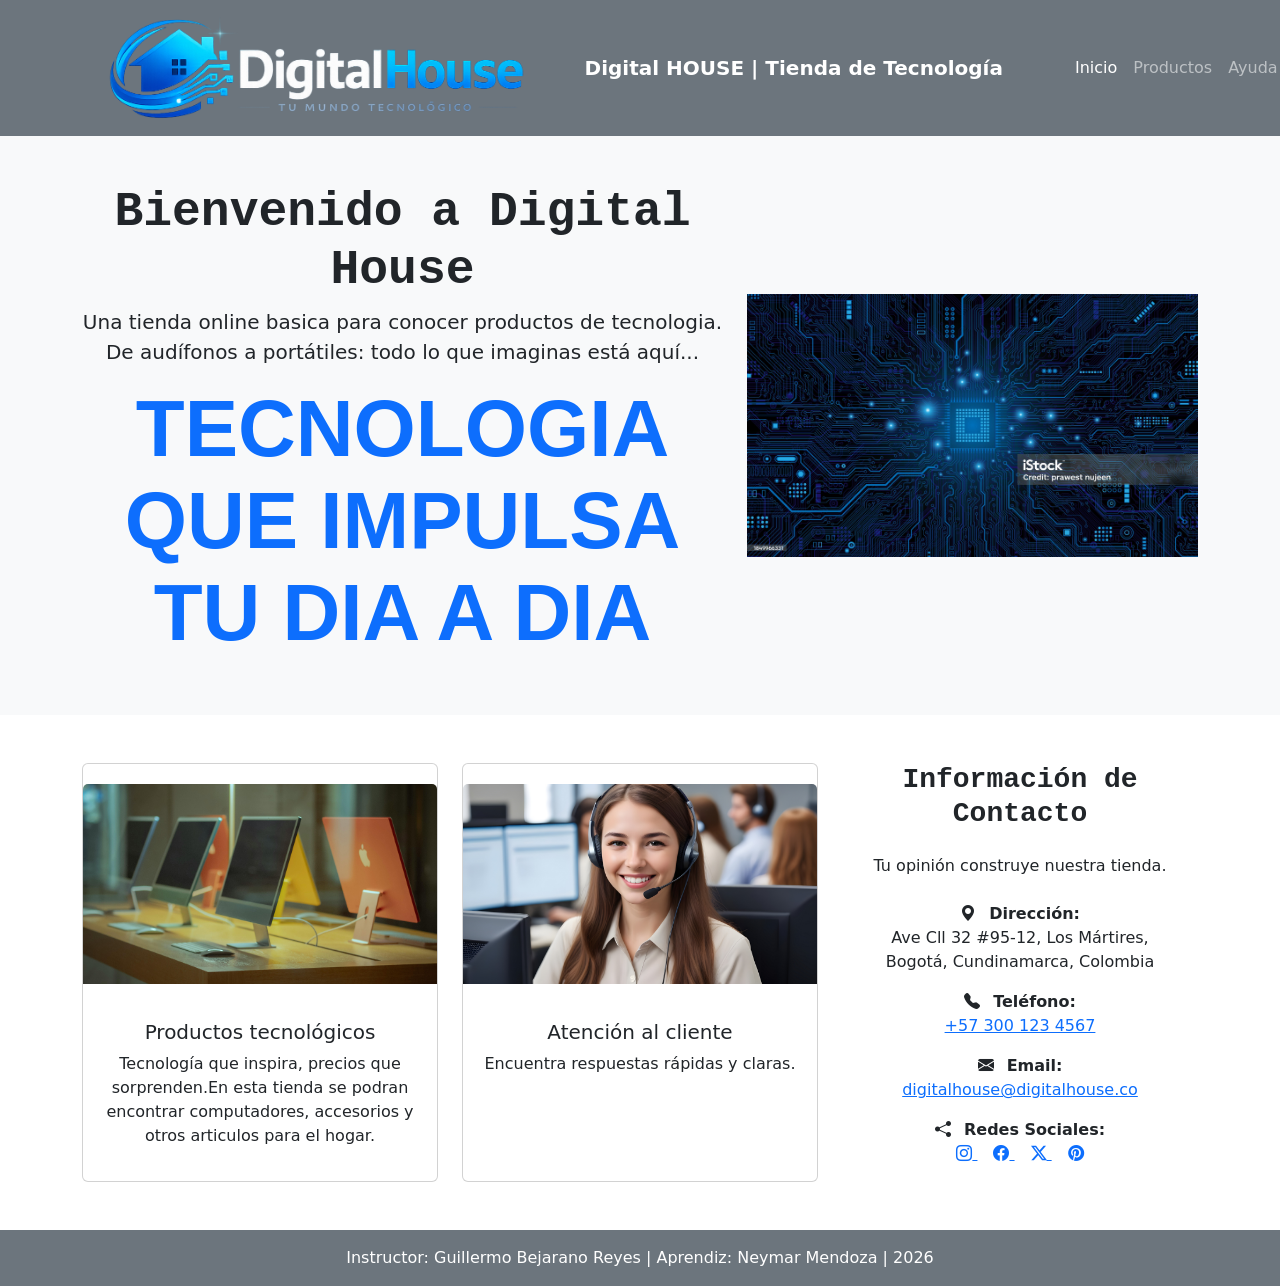
<file: frontend/index.html>
<!DOCTYPE html>
<html lang="es">
  <head>
    <meta charset="UTF-8" />
    <meta name="viewport" content="width=device-width, initial-scale=1.0" />
    <meta
      name="description"
      content="Pagina principal de una tienda online basica para aprendices."
    />
    <title>Digital House | Tienda online</title>
    <link rel="shortcut icon" href="./img/FAVICON_DIGITAL_HOUSE.png" type="image/x-icon" />
    <link
      href="https://cdn.jsdelivr.net/npm/bootstrap@5.3.8/dist/css/bootstrap.min.css"
      rel="stylesheet"
      integrity="sha384-sRIl4kxILFvY47J16cr9ZwB07vP4J8+LH7qKQnuqkuIAvNWLzeN8tE5YBujZqJLB"
      crossorigin="anonymous"
    />
    <link rel="stylesheet" href="css/estilos.css" />
    <link rel="stylesheet" href="https://cdn.jsdelivr.net/npm/bootstrap-icons@1.13.1/font/bootstrap-icons.min.css">
  </head>

  <body>
    <!-- Barra de navegacion principal -->
    <nav class="navbar navbar-expand-lg navbar-dark bg-secondary">
      <div class="container-fluid">
        <img
          src="./img/LOGO_PRINCIPAL_DIGITAL_HOUSE.png"
          alt="Logo de Digital House"
          class="navbar-brand img-logo img-fluid d-none d-lg-block p-0 m-0 mx-5"
        />
        <a class="navbar-brand fw-bold" href="index.html">Digital HOUSE | Tienda de Tecnología</a>
        <button
          class="navbar-toggler"
          type="button"
          data-bs-toggle="collapse"
          data-bs-target="#menuPrincipal"
          aria-controls="menuPrincipal"
          aria-expanded="false"
          aria-label="Abrir menu de navegacion"
        >
          <span class="navbar-toggler-icon"></span>
        </button>

        <div class="collapse navbar-collapse px-5" id="menuPrincipal">
          <ul class="navbar-nav ms-auto">
            <li class="nav-item">
              <a class="nav-link active" aria-current="page" href="index.html">Inicio</a>
            </li>
            <li class="nav-item">
              <a class="nav-link" href="productos.html">Productos</a>
            </li>
            <li class="nav-item">
              <a class="nav-link" href="ayuda.html">Ayuda</a>
            </li>
            <li class="nav-item">
              <a class="nav-link" href="contacto.html">Contacto</a>
            </li>
            <li class="nav-item">
               <a class="nav-link" href="login.html">Login</a>
            </li>
            
          </ul>
        </div>
      </div>

    </nav>
    

    <!-- Contenido principal de la tienda -->
    <main>
      <!-- Seccion hero -->
      <section class="bg-light py-5">
        <div class="container">
          <div class="row align-items-center">
            <div class="col-lg-7">
              <h1 class="display-5 fw-bold font-monospace">Bienvenido a Digital House</h1>
              <p class="lead">
                Una tienda online basica para conocer productos de tecnologia.
                De audífonos a portátiles: todo lo que imaginas está aquí...
              </p>
              <h2 class="texto-grande link-primary fw-bold"> TECNOLOGIA QUE IMPULSA TU DIA A DIA</h2>
            </div>
            <div class="h-100 col-lg-5 mt-lg-0 img-fluid">
                <img src="./img/istockphoto-1849966331-2048x2048.jpg" class="imagen-grande img-fluid w-100 h-100 object-fit-cover" alt="imagen de tecnologia" />
            </div>
          </div>
        </div>
      </section>

      <!-- Tarjetas informativas -->
      <section id="informacion" class="container py-5">
         <div class="row g-4">
          <div class="col-md-4">
            <div class="card h-100">
              <img
                src="./img/computadores/pexels-andrei-l-335499537-31145466.jpg"
                class="card-img-top img-card"
                alt="Productos tecnológicos">
              <div class="card-body">
                <h3 class="card-title h5">Productos tecnológicos</h3>
                <p class="card-text">
                  Tecnología que inspira, precios que sorprenden.En esta tienda se podran encontrar computadores, accesorios y
                  otros articulos para el hogar.
                </p>
              </div>
            </div>
          </div>

          <div class="col-md-4">
            <div class="card h-100">
              <img
                src="./img/sharifdesigns-call-center-8842194.jpg"
                class="card-img-top img-card"
                alt="Productos tecnológicos">
              <div class="card-body">
                <h3 class="card-title h5">Atención  al cliente</h3>
                <p class="card-text">
                  Encuentra respuestas rápidas y claras.
                </p>
              </div>
            </div>
          </div>

          <div class="col-md-4">
           <div class="container">
            <h3 class="fw-bold font-monospace mb-4">Información de Contacto</h3>
            <p class="mb-4">Tu opinión construye nuestra tienda.</p>

            <div class="mb-3">
              <i class="bi bi-geo-alt-fill me-2"></i>
              <strong>Dirección:</strong><br>
              Ave Cll 32 #95-12, Los Mártires,<br>
              Bogotá, Cundinamarca, Colombia
            </div>

            <div class="mb-3">
              <i class="bi bi-telephone-fill me-2"></i>
              <strong>Teléfono:</strong><br>
              <a href="tel:+573001234567">+57 300 123 4567</a>
            </div>

            <div class="mb-3">
              <i class="bi bi-envelope-fill me-2"></i>
              <strong>Email:</strong><br>
              <a href="mailto:digitalhouse@digitalhouse.co">digitalhouse@digitalhouse.co</a>
            </div>

            <div class="mb-3">
              <i class="bi bi-share-fill me-2"></i>
              <strong>Redes Sociales:</strong><br>
              <a href="https://www.instagram.com" target="_blank" class="me-3">
                <i class="bi bi-instagram"></i>
              </a>
              <a href="https://www.facebook.com" target="_blank" class="me-3">
                <i class="bi bi-facebook"></i>
              </a>
              <a href="https://www.twitter.com" target="_blank" class="me-3">
                <i class="bi bi-twitter-x"></i>
              </a>
              <a href="https://www.pinterest.com" target="_blank">
                <i class="bi bi-pinterest"></i>
              </a>
            </div>
          </div>
        
          </div>
        </div>
      </section>
    </main>

    <!-- Pie de pagina -->
    <footer class="bg-secondary text-white text-center py-3">
      <p class="mb-0">Instructor: Guillermo Bejarano Reyes | Aprendiz: Neymar Mendoza | 2026</p>
    </footer>

    <script src="https://cdn.jsdelivr.net/npm/bootstrap@5.3.8/dist/js/bootstrap.bundle.min.js" integrity="sha384-FKyoEForCGlyvwx9Hj09JcYn3nv7wiPVlz7YYwJrWVcXK/BmnVDxM+D2scQbITxI" crossorigin="anonymous"></script>
    <script src="js/script.js"></script>
  </body>
</html>
</file>
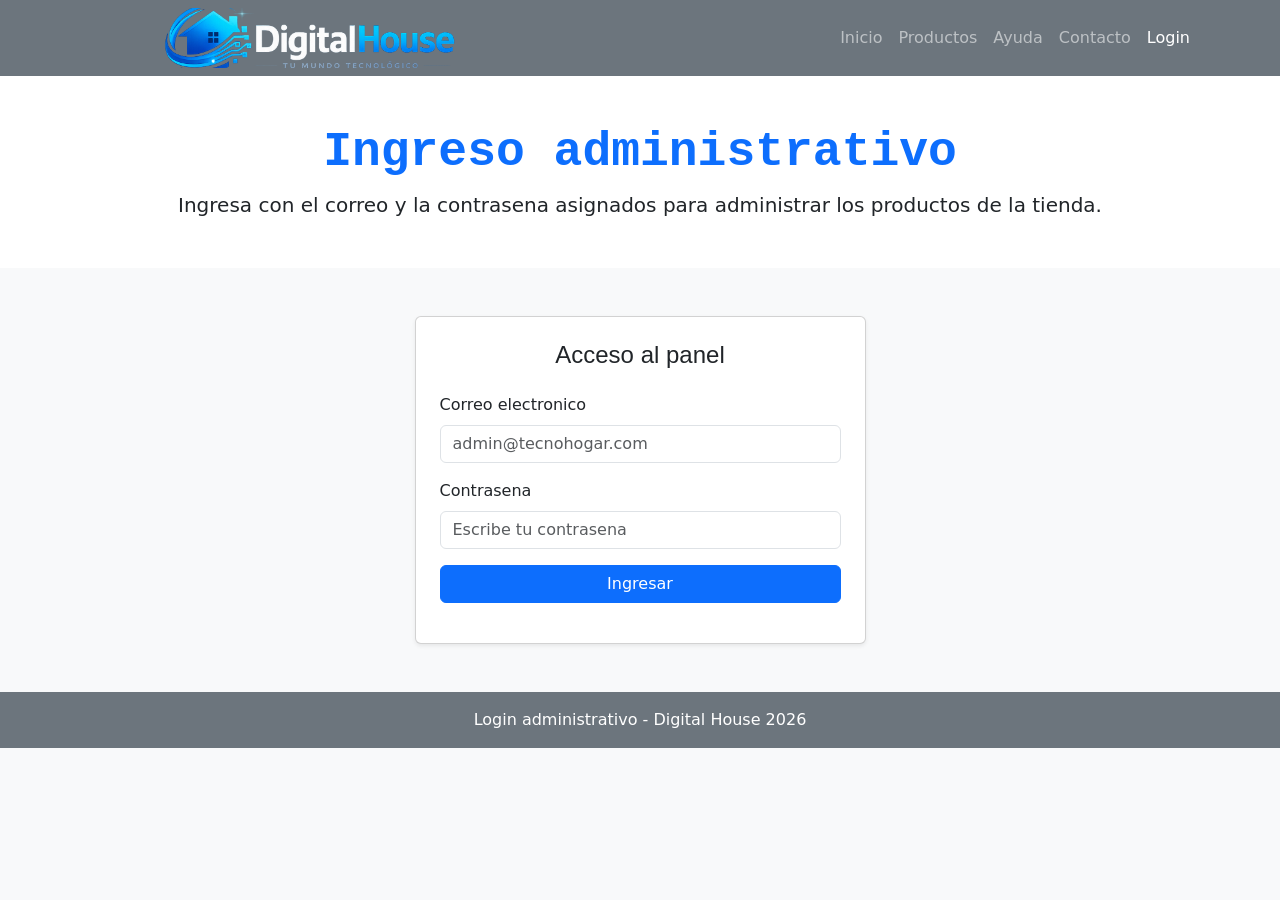
<file: frontend/admin-productos.html>
<!DOCTYPE html>
<html lang="es">
<head>
    <meta charset="UTF-8">
    <meta name="viewport" content="width=device-width, initial-scale=1.0">
    <title>Administracion de productos</title>
    <link rel="shortcut icon" href="./img/FAVICON_DIGITAL_HOUSE.png" type="image/x-icon">
    <link
        href="https://cdn.jsdelivr.net/npm/bootstrap@5.3.8/dist/css/bootstrap.min.css"
        rel="stylesheet"
        integrity="sha384-sRIl4kxILFvY47J16cr9ZwB07vP4J8+LH7qKQnuqkuIAvNWLzeN8tE5YBujZqJLB"
        crossorigin="anonymous"
    >
    <link rel="stylesheet" href="css/estilos.css">
</head>
<body>
    <nav class="navbar navbar-expand-lg navbar-dark bg-secondary">
        <div class="container">
            <div> 
               <img
                 src="./img/LOGO_PRINCIPAL_DIGITAL_HOUSE.png"
                 alt="Logo de Digital House"
                class="navbar-brand img-logo-pg img-fluid d-none d-lg-block p-0 m-0 mx-5" /> 
            </div>
            <button
                class="navbar-toggler"
                type="button"
                data-bs-toggle="collapse"
                data-bs-target="#menuPrincipal"
                aria-controls="menuPrincipal"
                aria-expanded="false"
                aria-label="Abrir menu de navegacion"
            >
                <span class="navbar-toggler-icon"></span>
            </button>

            <div class="collapse navbar-collapse" id="menuPrincipal">
                <ul class="navbar-nav ms-auto">
                    <li class="nav-item">
                        <a class="nav-link" href="index.html">Inicio</a>
                    </li>
                    <li class="nav-item">
                        <a class="nav-link" href="productos.html">Productos</a>
                    </li>
                    <li class="nav-item">
                        <a class="nav-link" href="ayuda.html">Ayuda</a>
                    </li>
                    <li class="nav-item">
                        <a class="nav-link" href="contacto.html">Contacto</a>
                    </li>
                    <li class="nav-item ms-lg-3 mt-2 mt-lg-0">
                        <button type="button" class="btn btn-outline-light btn-sm" id="btnCerrarSesion">
                            Cerrar sesion
                        </button>
                    </li>
                </ul>
            </div>
        </div>
    </nav>

    <main class="container my-5">
        <section class="mb-4">
            <h1 class="fw-bold">Administracion de productos</h1>
            <p class="text-muted mb-0">Registra, consulta y administra los productos de la tienda online.</p>
        </section>

        <section class="mb-5">
            <h2 class="h4 mb-3">Formulario de producto</h2>

            <form id="formProducto" class="row g-3">
                <div class="col-12 col-md-6">
                    <label for="nombre" class="form-label">Nombre</label>
                    <input type="text" class="form-control" id="nombre" name="nombre" placeholder="Ejemplo: Teclado mecanico" required>
                </div>

                <div class="col-12 col-md-6">
                    <label for="categoria" class="form-label">Categoria</label>
                    <input type="text" class="form-control" id="categoria" name="categoria" placeholder="Ejemplo: Perifericos" required>
                </div>

                <div class="col-12">
                    <label for="descripcion" class="form-label">Descripcion</label>
                    <textarea class="form-control" id="descripcion" name="descripcion" rows="3" placeholder="Escribe una descripcion breve del producto" required></textarea>
                </div>

                <div class="col-12 col-md-4">
                    <label for="precio" class="form-label">Precio</label>
                    <input type="number" class="form-control" id="precio" name="precio" min="0" step="100" placeholder="160000" required>
                </div>

                <div class="col-12 col-md-4">
                    <label for="stock" class="form-label">Stock</label>
                    <input type="number" class="form-control" id="stock" name="stock" min="0" step="1" placeholder="10" required>
                </div>

                <div class="col-12 col-md-4">
                    <label for="imagen" class="form-label">Imagen</label>
                    <input type="text" class="form-control" id="imagen" name="imagen" placeholder="img/producto.jpg" required>
                </div>

                <div class="col-12">
                    <button type="submit" class="btn btn-primary">Guardar producto</button>
                </div>
            </form>
        </section>

        <section>
            <h2 class="h4 mb-3">Lista de productos</h2>

            <div class="table-responsive">
                <table id="tablaProductos" class="table table-striped table-bordered align-middle">
                    <thead class="table-primary">
                        <tr>
                            <th scope="col">Nombre</th>
                            <th scope="col">Descripcion</th>
                            <th scope="col">Precio</th>
                            <th scope="col">Categoria</th>
                            <th scope="col">Stock</th>
                            <th scope="col">Imagen</th>
                            <th scope="col">Acciones</th>
                        </tr>
                    </thead>
                    <tbody>
                        <tr>
                            <td>Portatil estudiantil</td>
                            <td>Equipo ideal para tareas y clases virtuales.</td>
                            <td>$1.850.000</td>
                            <td>Tecnologia</td>
                            <td>5</td>
                            <td>img/portatil.jpg</td>
                            <td>
                                <button type="button" class="btn btn-warning btn-sm">Editar</button>
                                <button type="button" class="btn btn-danger btn-sm">Eliminar</button>
                            </td>
                        </tr>
                        <tr>
                            <td>Audifonos bluetooth</td>
                            <td>Audifonos comodos para estudiar y escuchar musica.</td>
                            <td>$120.000</td>
                            <td>Audio</td>
                            <td>12</td>
                            <td>img/audifonos.jpg</td>
                            <td>
                                <button type="button" class="btn btn-warning btn-sm">Editar</button>
                                <button type="button" class="btn btn-danger btn-sm">Eliminar</button>
                            </td>
                        </tr>
                    </tbody>
                </table>
            </div>
        </section>
    </main>

    <footer class="bg-secondary text-white text-center py-3">
        <div class="container">
            <p class="mb-0">Tienda Online - Digital House 2026</p>
        </div>
    </footer>

    <script
        src="https://cdn.jsdelivr.net/npm/bootstrap@5.3.8/dist/js/bootstrap.bundle.min.js"
        integrity="sha384-FKyoEForCGlyvwx9Hj09JcYn3nv7wiPVlz7YYwJrWVcXK/BmnVDxM+D2scQbITxI"
        crossorigin="anonymous"
    ></script>
    <script src="js/script.js"></script>
    <script src="js/auth.js"></script>
    <script src="js/productos.js"></script>
</body>
</html>
</file>
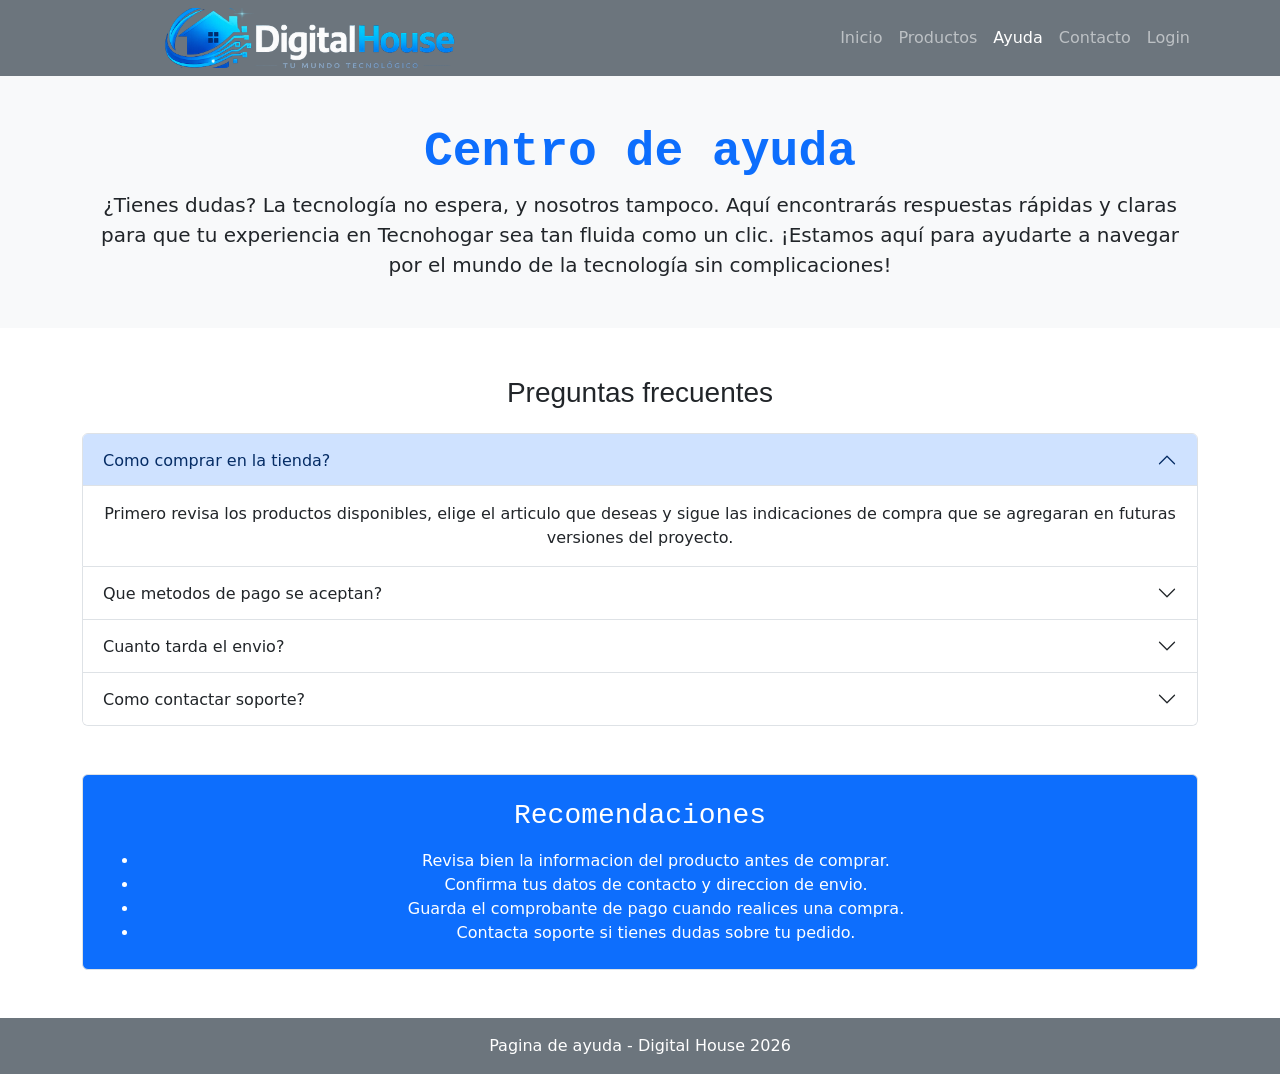
<file: frontend/ayuda.html>
<!DOCTYPE html>
<html lang="es">
  <head>
    <meta charset="UTF-8" />
    <meta name="viewport" content="width=device-width, initial-scale=1.0" />
    <meta
      name="description"
      content="Centro de ayuda de una tienda online basica para aprendices."
    />
    <title>Centro de ayuda | Digital House</title>
    <link rel="shortcut icon" href="./img/FAVICON_DIGITAL_HOUSE.png" type="image/x-icon" />
    <link
      href="https://cdn.jsdelivr.net/npm/bootstrap@5.3.8/dist/css/bootstrap.min.css"
      rel="stylesheet"
      integrity="sha384-sRIl4kxILFvY47J16cr9ZwB07vP4J8+LH7qKQnuqkuIAvNWLzeN8tE5YBujZqJLB"
      crossorigin="anonymous"
    />
    <link rel="stylesheet" href="css/estilos.css" />
     <link rel="stylesheet" href="https://cdn.jsdelivr.net/npm/bootstrap-icons@1.13.1/font/bootstrap-icons.min.css">
  </head>

  <body>
    <!-- Barra de navegacion principal -->
    <nav class="navbar navbar-expand-lg navbar-dark bg-secondary">
      <div class="container">
        <div> 
               <img
                 src="./img/LOGO_PRINCIPAL_DIGITAL_HOUSE.png"
                 alt="Logo de Digital House"
                class="navbar-brand img-logo-pg img-fluid d-none d-lg-block p-0 m-0 mx-5" /> 
            </div>
        <button
          class="navbar-toggler"
          type="button"
          data-bs-toggle="collapse"
          data-bs-target="#menuPrincipal"
          aria-controls="menuPrincipal"
          aria-expanded="false"
          aria-label="Abrir menu de navegacion"
        >
          <span class="navbar-toggler-icon"></span>
        </button>

        <div class="collapse navbar-collapse" id="menuPrincipal">
          <ul class="navbar-nav ms-auto">
            <li class="nav-item">
              <a class="nav-link" href="index.html">Inicio</a>
            </li>
            <li class="nav-item">
              <a class="nav-link" href="productos.html">Productos</a>
            </li>
            <li class="nav-item">
              <a class="nav-link active" aria-current="page" href="ayuda.html">Ayuda</a>
            </li>
            <li class="nav-item">
              <a class="nav-link" href="contacto.html">Contacto</a>
            </li>
            <li class="nav-item">
               <a class="nav-link" href="login.html">Login</a>
            </li>
          </ul>
        </div>
      </div>
    </nav>

    <main>
      <!-- Presentacion del centro de ayuda -->
      <section class="bg-light py-5">
        <div class="container">
          <h1 class="display-5 link-primary font-monospace fw-bold">Centro de ayuda</h1>
          <p class="lead mb-0">
            ¿Tienes dudas? La tecnología no espera, y nosotros tampoco. Aquí encontrarás respuestas rápidas y claras para que tu experiencia en Tecnohogar sea tan fluida como un clic. ¡Estamos aquí para ayudarte a navegar por el mundo de la tecnología sin complicaciones!
          </p>
        </div>
      </section>

      <!-- Preguntas frecuentes -->
      <section class="container py-5">
        <h2 class="h3 mb-4">Preguntas frecuentes</h2>

        <div class="accordion" id="preguntasFrecuentes">
          <div class="accordion-item">
            <h3 class="accordion-header">
              <button
                class="accordion-button"
                type="button"
                data-bs-toggle="collapse"
                data-bs-target="#preguntaUno"
                aria-expanded="true"
                aria-controls="preguntaUno"
              >
                Como comprar en la tienda?
              </button>
            </h3>
            <div
              id="preguntaUno"
              class="accordion-collapse collapse show"
              data-bs-parent="#preguntasFrecuentes"
            >
              <div class="accordion-body">
                Primero revisa los productos disponibles, elige el articulo que
                deseas y sigue las indicaciones de compra que se agregaran en
                futuras versiones del proyecto.
              </div>
            </div>
          </div>

          <div class="accordion-item">
            <h3 class="accordion-header">
              <button
                class="accordion-button collapsed"
                type="button"
                data-bs-toggle="collapse"
                data-bs-target="#preguntaDos"
                aria-expanded="false"
                aria-controls="preguntaDos"
              >
                Que metodos de pago se aceptan?
              </button>
            </h3>
            <div
              id="preguntaDos"
              class="accordion-collapse collapse"
              data-bs-parent="#preguntasFrecuentes"
            >
              <div class="accordion-body">
                Por ahora esta pagina es un ejemplo educativo. Mas adelante se
                podrian agregar pagos contra entrega, transferencia bancaria o
                pagos en linea.
              </div>
            </div>
          </div>

          <div class="accordion-item">
            <h3 class="accordion-header">
              <button
                class="accordion-button collapsed"
                type="button"
                data-bs-toggle="collapse"
                data-bs-target="#preguntaTres"
                aria-expanded="false"
                aria-controls="preguntaTres"
              >
                Cuanto tarda el envio?
              </button>
            </h3>
            <div
              id="preguntaTres"
              class="accordion-collapse collapse"
              data-bs-parent="#preguntasFrecuentes"
            >
              <div class="accordion-body">
                El tiempo de envio dependera de la ciudad y del producto. En
                una tienda real se debe informar este dato antes de finalizar la
                compra.
              </div>
            </div>
          </div>

          <div class="accordion-item">
            <h3 class="accordion-header">
              <button
                class="accordion-button collapsed"
                type="button"
                data-bs-toggle="collapse"
                data-bs-target="#preguntaCuatro"
                aria-expanded="false"
                aria-controls="preguntaCuatro"
              >
                Como contactar soporte?
              </button>
            </h3>
            <div
              id="preguntaCuatro"
              class="accordion-collapse collapse"
              data-bs-parent="#preguntasFrecuentes"
            >
              <div class="accordion-body">
                Puedes ingresar a la pagina de contacto para enviar tus datos y
                escribir el motivo de tu consulta.
              </div>
            </div>
          </div>
        </div>
      </section>

      <!-- Recomendaciones para el usuario -->
      <section class="container pb-5">
        <div class="p-4 bg-primary  border rounded">
          <h2 class="h3 mb-3 text-white font-monospace">Recomendaciones</h2>
          <ul class="mb-0 text-white">
            <li>Revisa bien la informacion del producto antes de comprar.</li>
            <li>Confirma tus datos de contacto y direccion de envio.</li>
            <li>Guarda el comprobante de pago cuando realices una compra.</li>
            <li>Contacta soporte si tienes dudas sobre tu pedido.</li>
          </ul>
        </div>
      </section>
    </main>

    <!-- Pie de pagina -->
    <footer class="bg-secondary text-white text-center py-3">
      <p class="mb-0">Pagina de ayuda - Digital House 2026</p>
    </footer>

    <script src="https://cdn.jsdelivr.net/npm/bootstrap@5.3.8/dist/js/bootstrap.bundle.min.js" 
    integrity="sha384-FKyoEForCGlyvwx9Hj09JcYn3nv7wiPVlz7YYwJrWVcXK/BmnVDxM+D2scQbITxI" crossorigin="anonymous"></script>
    <script src="js/script.js"></script>
  </body>
</html>
</file>
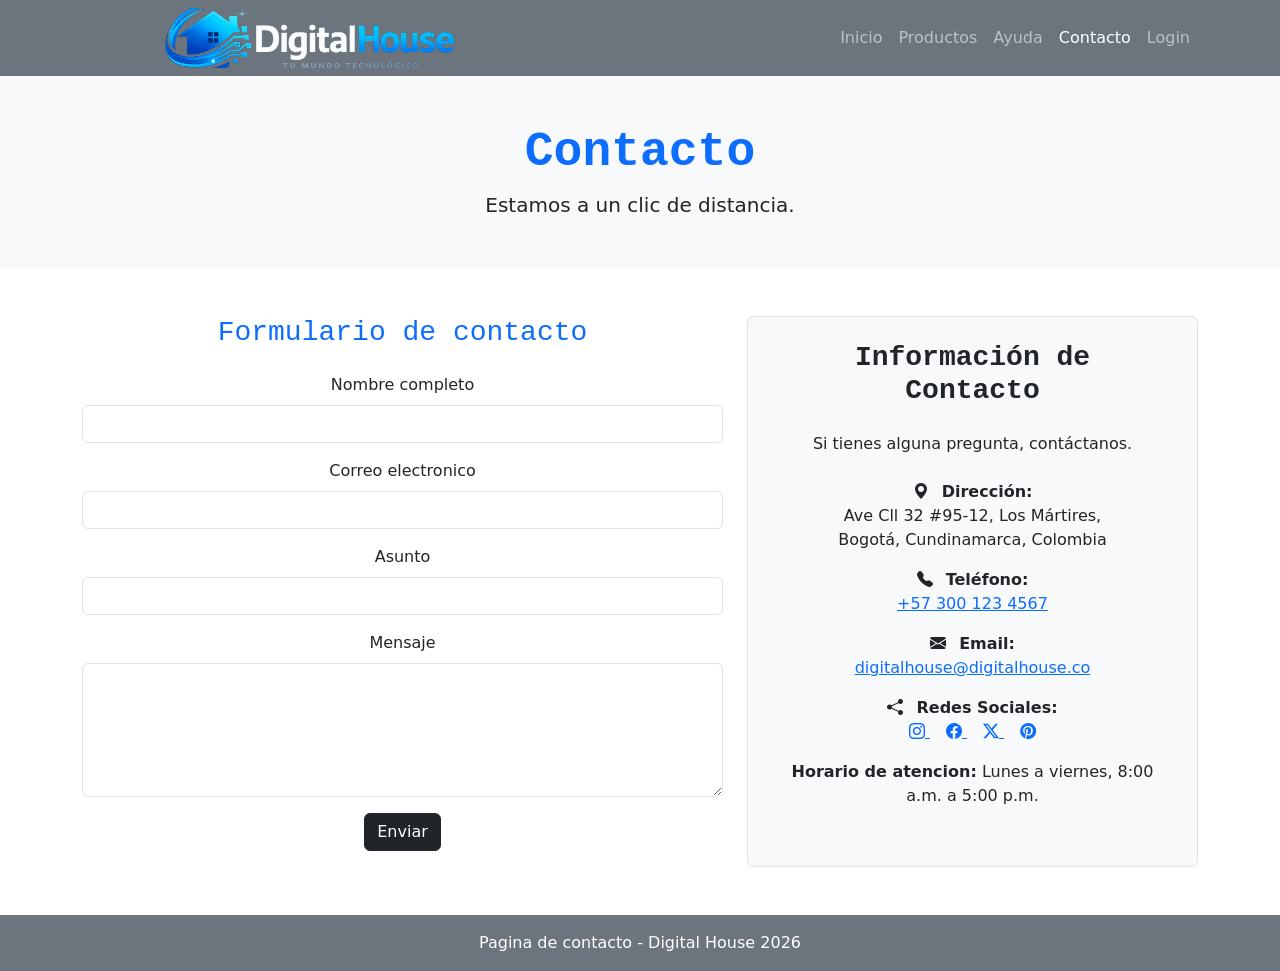
<file: frontend/contacto.html>
<!DOCTYPE html>
<html lang="es">
  <head>
    <meta charset="UTF-8" />
    <meta name="viewport" content="width=device-width, initial-scale=1.0" />
    <meta
      name="description"
      content="Pagina de contacto de una tienda online basica para aprendices."
    />
    <title>Contacto | Digital House</title>
    <link rel="shortcut icon" href="./img/FAVICON_DIGITAL_HOUSE.png" type="image/x-icon">
     <link rel="stylesheet" href="https://cdn.jsdelivr.net/npm/bootstrap-icons@1.13.1/font/bootstrap-icons.min.css">
    <link href="https://cdn.jsdelivr.net/npm/bootstrap@5.3.8/dist/css/bootstrap.min.css" rel="stylesheet" integrity="sha384-sRIl4kxILFvY47J16cr9ZwB07vP4J8+LH7qKQnuqkuIAvNWLzeN8tE5YBujZqJLB" crossorigin="anonymous">
    <link rel="stylesheet" href="css/estilos.css" />
  </head>

  <body>
    <!-- Barra de navegacion principal -->
    <nav class="navbar navbar-expand-lg navbar-dark bg-secondary">
      <div class="container">
         <div> 
               <img
                 src="./img/LOGO_PRINCIPAL_DIGITAL_HOUSE.png"
                 alt="Logo de Digital House"
                class="navbar-brand img-logo-pg img-fluid d-none d-lg-block p-0 m-0 mx-5" /> 
            </div>
            
        <button
          class="navbar-toggler"
          type="button"
          data-bs-toggle="collapse"
          data-bs-target="#menuPrincipal"
          aria-controls="menuPrincipal"
          aria-expanded="false"
          aria-label="Abrir menu de navegacion"
        >
          <span class="navbar-toggler-icon"></span>
        </button>

        <div class="collapse navbar-collapse" id="menuPrincipal">
          <ul class="navbar-nav ms-auto">
            <li class="nav-item">
              <a class="nav-link" href="index.html">Inicio</a>
            </li>
            <li class="nav-item">
              <a class="nav-link" href="productos.html">Productos</a>
            </li>
            <li class="nav-item">
              <a class="nav-link" href="ayuda.html">Ayuda</a>
            </li>
            <li class="nav-item">
              <a class="nav-link active" aria-current="page" href="contacto.html">Contacto</a>
            </li>
            <li class="nav-item">
               <a class="nav-link" href="login.html">Login</a>
            </li>
            
          </ul>
        </div>
      </div>
    </nav>

    <main>
      <!-- Presentacion de la pagina -->
      <section class="bg-light py-5">
        <div class="container">
          <h1 class="display-5 link-primary font-monospace fw-bold">Contacto</h1>
          <p class="lead mb-0">
           Estamos a un clic de distancia.
          </p>
        </div>
      </section>

      <section class="container py-5">
        <div class="row g-4">
          <!-- Formulario de contacto -->
          <div class="col-lg-7">
            <h2 class="h3 font-monospace link-primary mb-4">Formulario de contacto</h2>

            <form id="formulario">
              <div class="mb-3">
                <label for="nombre" class="form-label">Nombre completo</label>
                <input
                  type="text"
                  class="form-control"
                  id="nombre"
                  name="nombre"/>
              </div>

              <div class="mb-3">
                <label for="correo" class="form-label">Correo electronico</label>
                <input
                  type="email"
                  class="form-control"
                  id="correo"
                  name="correo"/>
              </div>

              <div class="mb-3">
                <label for="asunto" class="form-label">Asunto</label>
                <input
                  type="text"
                  class="form-control"
                  id="asunto"
                  name="asunto"/>
              </div>

              <div class="mb-3">
                <label for="mensaje" class="form-label">Mensaje</label>
                <textarea
                  class="form-control"
                  id="mensaje"
                  name="mensaje"
                  rows="5"></textarea>
              </div>
              <button type="submit" class="btn btn-dark">Enviar</button>
              <div id="respuesta" class="mt-3"></div>
           </form>
         </div>

          <!-- Informacion de contacto ficticia -->
          <div class="col-lg-5">
            <div class="p-4 bg-light border rounded h-100">
              <div class="container">
                 <h3 class="fw-bold font-monospace mb-4">Información de Contacto</h3>
                 <p class="mb-4">Si tienes alguna pregunta, contáctanos.</p>

                <div class="mb-3">
                  <i class="bi bi-geo-alt-fill me-2"></i>
                  <strong>Dirección:</strong><br>
                  Ave Cll 32 #95-12, Los Mártires,<br>
                  Bogotá, Cundinamarca, Colombia
                </div>

                <div class="mb-3">
                  <i class="bi bi-telephone-fill me-2"></i>
                  <strong>Teléfono:</strong><br>
                  <a href="tel:+573001234567">+57 300 123 4567</a>
                </div>

                <div class="mb-3">
                  <i class="bi bi-envelope-fill me-2"></i>
                  <strong>Email:</strong><br>
                  <a href="mailto:digitalhouse@digitalhouse.co">digitalhouse@digitalhouse.co</a>
                </div>

                <div class="mb-3">
                  <i class="bi bi-share-fill me-2"></i>
                  <strong>Redes Sociales:</strong><br>
                  <a href="https://www.instagram.com" target="_blank" class="me-3">
                    <i class="bi bi-instagram"></i>
                  </a>
                  <a href="https://www.facebook.com" target="_blank" class="me-3">
                    <i class="bi bi-facebook"></i>
                  </a>
                  <a href="https://www.twitter.com" target="_blank" class="me-3">
                    <i class="bi bi-twitter-x"></i>
                  </a>
                  <a href="https://www.pinterest.com" target="_blank">
                    <i class="bi bi-pinterest"></i>
                  </a>
                </div>
          </div>
              <p class="mb-0">
                <strong>Horario de atencion:</strong> Lunes a viernes,
                8:00 a.m. a 5:00 p.m.
              </p>
            </div>
          </div>
        </div>
      </section>
    </main>

    <!-- Pie de pagina -->
    <footer class="bg-secondary text-white text-center py-3">
      <p class="mb-0">Pagina de contacto - Digital House 2026</p>
    </footer>

    <script src="https://cdn.jsdelivr.net/npm/bootstrap@5.3.8/dist/js/bootstrap.bundle.min.js" integrity="sha384-FKyoEForCGlyvwx9Hj09JcYn3nv7wiPVlz7YYwJrWVcXK/BmnVDxM+D2scQbITxI" crossorigin="anonymous"></script>
    <script src="js/script.js"></script>
  </body>
</html>
</file>
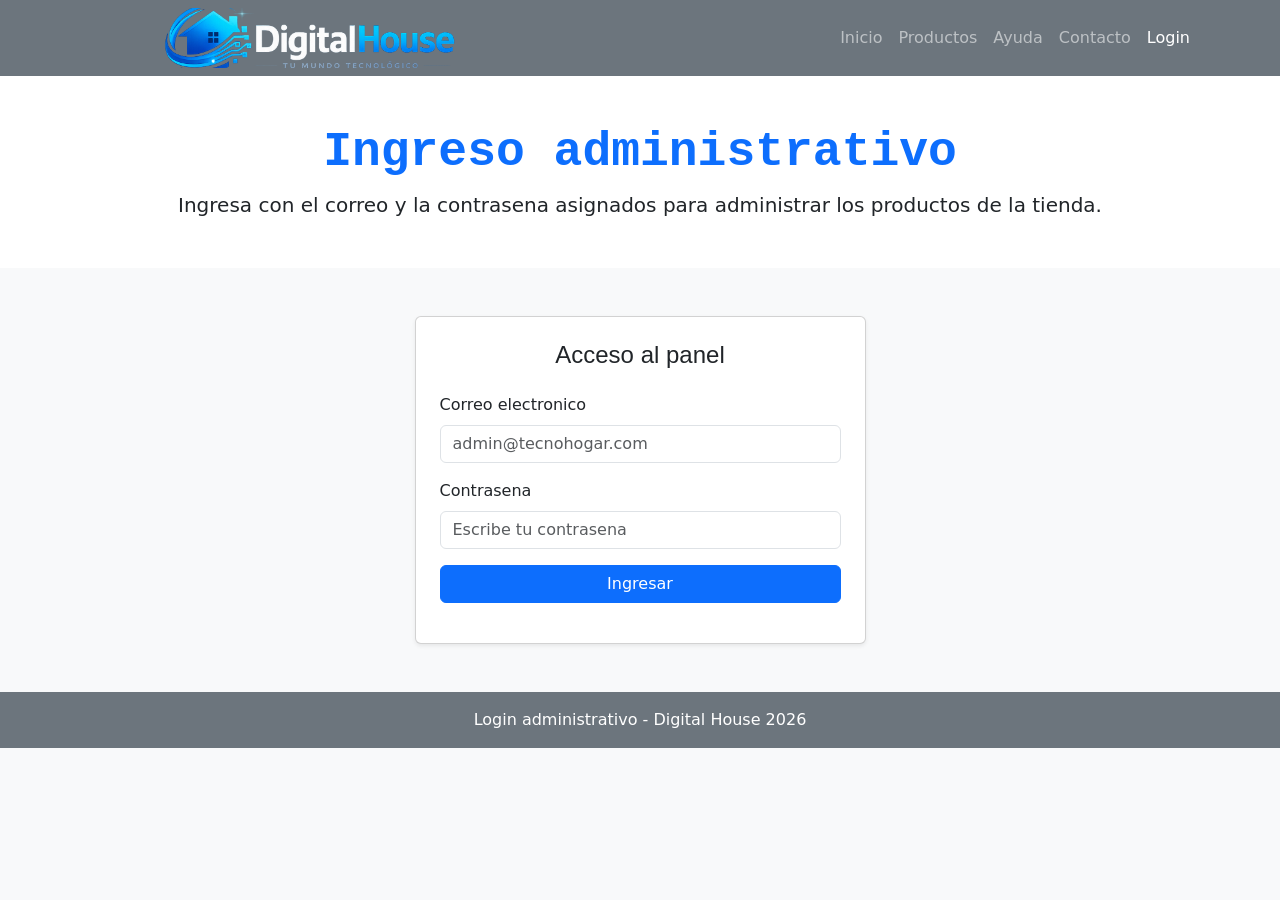
<file: frontend/login.html>
<!DOCTYPE html>
<html lang="es">
<head>
    <meta charset="UTF-8">
    <meta name="viewport" content="width=device-width, initial-scale=1.0">
    <meta
        name="description"
        content="Ingreso administrativo para la tienda online Tecnohogar."
    >
    <title>Login administrativo | Digital House</title>
    <link rel="shortcut icon" href="./img/FAVICON_DIGITAL_HOUSE.png" type="image/x-icon">
    <link
        href="https://cdn.jsdelivr.net/npm/bootstrap@5.3.8/dist/css/bootstrap.min.css"
        rel="stylesheet"
        integrity="sha384-sRIl4kxILFvY47J16cr9ZwB07vP4J8+LH7qKQnuqkuIAvNWLzeN8tE5YBujZqJLB"
        crossorigin="anonymous"
    >
    <link rel="stylesheet" href="css/estilos.css">
</head>
<body class="bg-light">
    <!-- Barra de navegacion principal -->
    <nav class="navbar navbar-expand-lg navbar-dark bg-secondary">
        <div class="container">
            <div> 
               <img
                 src="./img/LOGO_PRINCIPAL_DIGITAL_HOUSE.png"
                 alt="Logo de Digital House"
                class="navbar-brand img-logo-pg img-fluid d-none d-lg-block p-0 m-0 mx-5" /> 
            </div>
            <button
                class="navbar-toggler"
                type="button"
                data-bs-toggle="collapse"
                data-bs-target="#menuPrincipal"
                aria-controls="menuPrincipal"
                aria-expanded="false"
                aria-label="Abrir menu de navegacion"
            >
                <span class="navbar-toggler-icon"></span>
            </button>

            <div class="collapse navbar-collapse" id="menuPrincipal">
                <ul class="navbar-nav ms-auto">
                    <li class="nav-item">
                        <a class="nav-link" href="index.html">Inicio</a>
                    </li>
                    <li class="nav-item">
                        <a class="nav-link" href="productos.html">Productos</a>
                    </li>
                    <li class="nav-item">
                        <a class="nav-link" href="ayuda.html">Ayuda</a>
                    </li>
                    <li class="nav-item">
                        <a class="nav-link" href="contacto.html">Contacto</a>
                    </li>
                    <li class="nav-item">
                        <a class="nav-link active" aria-current="page" href="login.html">Login</a>
                    </li>
                </ul>
            </div>
        </div>
    </nav>

    <main>
        <section class="py-5 text-center bg-white">
            <div class="container">
                <h1 class="display-5 fw-bold link-primary font-monospace">Ingreso administrativo</h1>
                <p class="lead mb-0">
                    Ingresa con el correo y la contrasena asignados para administrar los productos de la tienda.
                </p>
            </div>
        </section>

        <section class="container my-5">
            <div class="row justify-content-center">
                <div class="col-12 col-md-8 col-lg-5">
                    <div class="card shadow-sm">
                        <div class="card-body p-4">
                            <h2 class="h4 text-center mb-4">Acceso al panel</h2>

                            <form id="formLogin">
                                <div class="mb-3 text-start">
                                    <label for="correo" class="form-label">Correo electronico</label>
                                    <input
                                        type="email"
                                        class="form-control"
                                        id="correo"
                                        placeholder="admin@tecnohogar.com"
                                        required
                                    >
                                </div>

                                <div class="mb-3 text-start">
                                    <label for="password" class="form-label">Contrasena</label>
                                    <input
                                        type="password"
                                        class="form-control"
                                        id="password"
                                        placeholder="Escribe tu contrasena"
                                        required
                                    >
                                </div>

                                <button type="submit" class="btn btn-primary w-100">
                                    Ingresar
                                </button>
                            </form>

                            <div id="mensajeLogin" class="mt-3 text-center" role="alert"></div>
                        </div>
                    </div>
                </div>
            </div>
        </section>
    </main>

    <!-- Pie de pagina -->
    <footer class="bg-secondary text-white text-center py-3">
        <div class="container">
            <p class="mb-0">Login administrativo - Digital House 2026</p>
        </div>
    </footer>

    <script
        src="https://cdn.jsdelivr.net/npm/bootstrap@5.3.8/dist/js/bootstrap.bundle.min.js"
        integrity="sha384-FKyoEForCGlyvwx9Hj09JcYn3nv7wiPVlz7YYwJrWVcXK/BmnVDxM+D2scQbITxI"
        crossorigin="anonymous"
    ></script>
    <script src="js/login.js"></script>
    
</body>
</html>
</file>
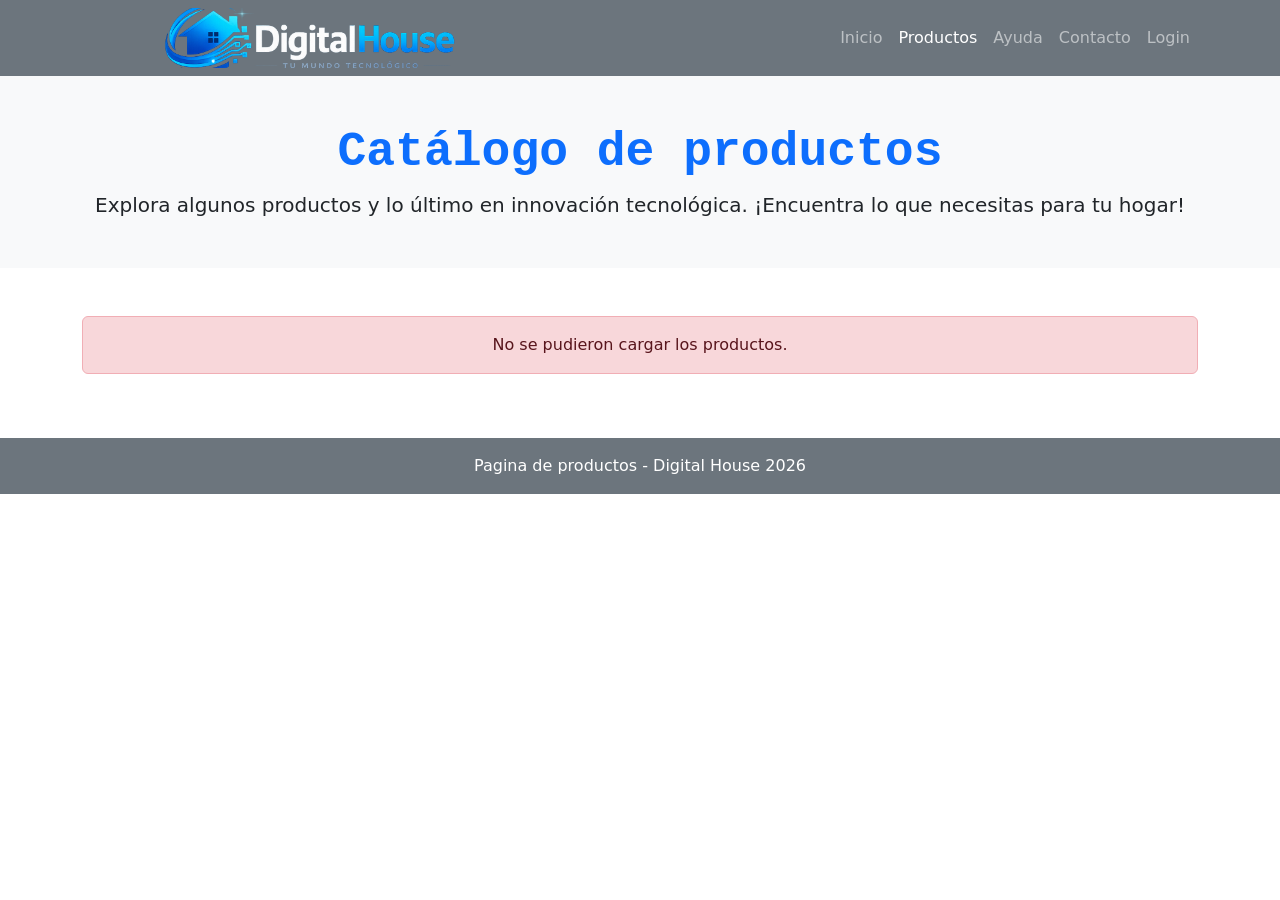
<file: frontend/productos.html>
<!DOCTYPE html>
<html lang="es">
<head>
    <meta charset="UTF-8">
    <meta name="viewport" content="width=device-width, initial-scale=1.0">
    <title>Catalogo de productos | Digital House</title>
    <link rel="shortcut icon" href="./img/FAVICON_DIGITAL_HOUSE.png" type="image/x-icon">
    <link
        href="https://cdn.jsdelivr.net/npm/bootstrap@5.3.8/dist/css/bootstrap.min.css"
        rel="stylesheet"
        integrity="sha384-sRIl4kxILFvY47J16cr9ZwB07vP4J8+LH7qKQnuqkuIAvNWLzeN8tE5YBujZqJLB"
        crossorigin="anonymous"
    >
    <link rel="stylesheet" href="css/estilos.css">
</head>
<body>
    <nav class="navbar navbar-expand-lg navbar-dark bg-secondary">
        <div class="container">
 
            <div> 
               <img
                 src="./img/LOGO_PRINCIPAL_DIGITAL_HOUSE.png"
                 alt="Logo de Digital House"
                class="navbar-brand img-logo-pg img-fluid d-none d-lg-block p-0 m-0 mx-5" /> 
            </div>
            
            <button
                class="navbar-toggler"
                type="button"
                data-bs-toggle="collapse"
                data-bs-target="#menuPrincipal"
                aria-controls="menuPrincipal"
                aria-expanded="false"
                aria-label="Abrir menu de navegacion"
            >
                <span class="navbar-toggler-icon"></span>
            </button>

            <div class="collapse navbar-collapse" id="menuPrincipal">
                <ul class="navbar-nav ms-auto">
                    <li class="nav-item">
                        <a class="nav-link" href="index.html">Inicio</a>
                    </li>
                    <li class="nav-item">
                        <a class="nav-link active" aria-current="page" href="productos.html">Productos</a>
                    </li>
                    <li class="nav-item">
                        <a class="nav-link" href="ayuda.html">Ayuda</a>
                    </li>
                    <li class="nav-item">
                        <a class="nav-link" href="contacto.html">Contacto</a>
                    </li>
                    <li class="nav-item">
               <a class="nav-link" href="login.html">Login</a>
            </li>
                </ul>
            </div>
        </div>
    </nav>

    <main>
        <section class="bg-light py-5 text-center">
            <div class="container">
                <h1 class="display-5 link-primary font-monospace fw-bold">Catálogo de productos</h1>
                <p class="lead mb-0">
                    Explora algunos productos y lo último en innovación tecnológica. ¡Encuentra lo que necesitas para tu hogar!
                </p>
            </div>
        </section>

        <section class="container my-5">
            <div id="catalogoProductos" class="row g-4">
                <div class="col-12">
                    <p class="text-center text-muted">Cargando productos...</p>
                </div>
            </div>
        </section>
    </main>

    <footer class="bg-secondary text-white text-center py-3">
        <div class="container">
            <p class="mb-0">Pagina de productos - Digital House 2026</p>
        </div>
    </footer>

    <script
        src="https://cdn.jsdelivr.net/npm/bootstrap@5.3.8/dist/js/bootstrap.bundle.min.js"
        integrity="sha384-FKyoEForCGlyvwx9Hj09JcYn3nv7wiPVlz7YYwJrWVcXK/BmnVDxM+D2scQbITxI"
        crossorigin="anonymous"
    ></script>
    <script src="js/script.js"></script>
    <script src="js/productos.js"></script>
</body>
</html>
</file>
<file: frontend/css/estilos.css>
/* =========================
   TÍTULOS
========================= */

h1 {
  font-size: 20px;
  font-family: 'Gill Sans', 'Gill Sans MT', Calibri, 'Trebuchet MS', sans-serif;
  font-weight: bold;
}

h2 {
  font: bold 14px sans-serif;
}


/* =========================
   NORMALIZACIÓN HTML5
========================= */

header, section, footer, aside, nav, article, hgroup {
  display: block;
}


/* =========================
   ESTRUCTURA GENERAL
========================= */

body {
  text-align: center;
}

.agrupar {
  width: 960px;
  border: 10px solid rgb(211, 15, 15);
  margin: 15px auto;
}


/* =========================
   CABECERA
========================= */



.cabecera h1 {
  text-align: left;
}


/* =========================
   MENÚ
========================= */

.menu {
  background: #ccc;
  padding: 1px;
  text-align: left;
}

.menu li {
  list-style: none;
  padding: 5px;
  font: bold 14px verdana;
  display: inline-block;
}

.menu a {
  text-decoration: none;
  color: black;
}

.menu a:hover {
  color: blue;
}


/* =========================
   CONTENIDO PRINCIPAL
========================= */
.search-input {
  background-image: url("https://cdn.jsdelivr.net/npm/bootstrap-icons@1.11.3/icons/search.svg");
  background-repeat: no-repeat;
  background-position: 10px center; /* posición del ícono */
  background-size: 16px 16px;       /* tamaño del ícono */
  padding-left: 35px;               /* espacio para que el texto no se superponga */
}

.img-card {
  width: 100%;
  height: 200px;        /* altura fija para todas las imágenes */
  object-fit: cover;    /* recorta y ajusta la imagen sin deformarla */
}
.img-card-producto {
  width: 100%;
  height: 450px;        
  object-fit: cover;   
}
.img-logo {
  width: 100%;
  height: 120px;        
  object-fit: cover;   
}
.img-logo-pg {
  width: 100%;
  height:60px;        
    object-fit: cover;
}
.imagen-grande {
  width: 100%;       /* ancho completo */
  height: 600px;     /* altura más grande */
  object-fit: cover; /* recorta sin deformar */
}



.texto-grande {
  font-size: 80px;   /* tamaño base en pantallas grandes */
  font-weight: bold;
}

/* Ajuste para tablets */
@media (max-width: 992px) {
  .texto-grande {
    font-size: 40px;
  }
}

/* Ajuste para móviles */
@media (max-width: 576px) {
  .texto-grande {
    font-size: 28px;
  }
}
article {
  background: #fffbb9;
  border: 1px solid #999;
  padding: 20px;
  margin-bottom: 15px;
}

article footer {
  text-align: right;
  margin-top: 20px;
}

time {
  color: #999;
}


/* =========================
   BARRA LATERAL
========================= */

.columna {
  width: 300px;
  float: left;
  margin: 5px 0;
}

.columna blockquote {
  border: 1px solid black;
  padding: 40px;
  background: #fffbb9;
  margin-bottom: 60px;
}


/* =========================
   PIE DE PÁGINA
========================= */

.pie {
  clear: both;
  padding: 20px;
  background: #2d3436;
  color: #fff;
}


/* =========================
   IMÁGENES
========================= */

img {
  width: 80px;
  display: block;
  margin: 20px auto;
}
</file>
